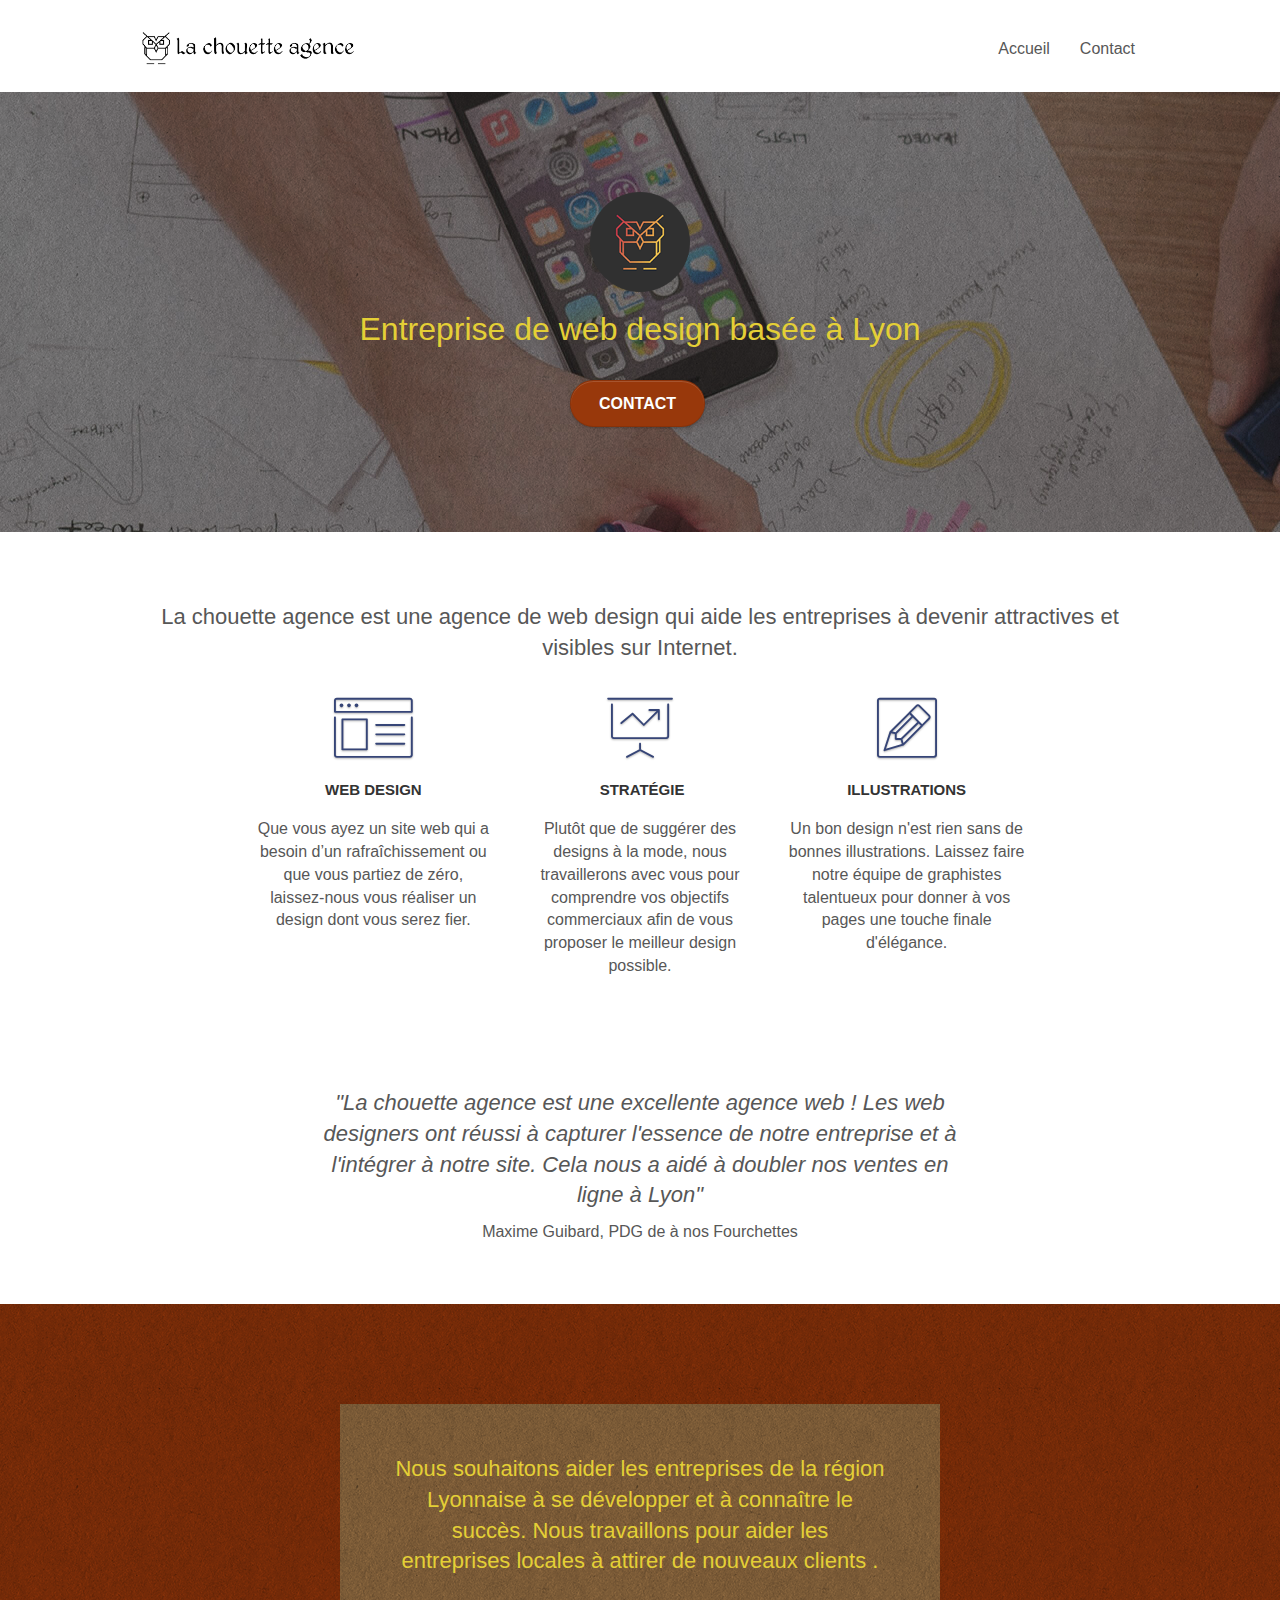
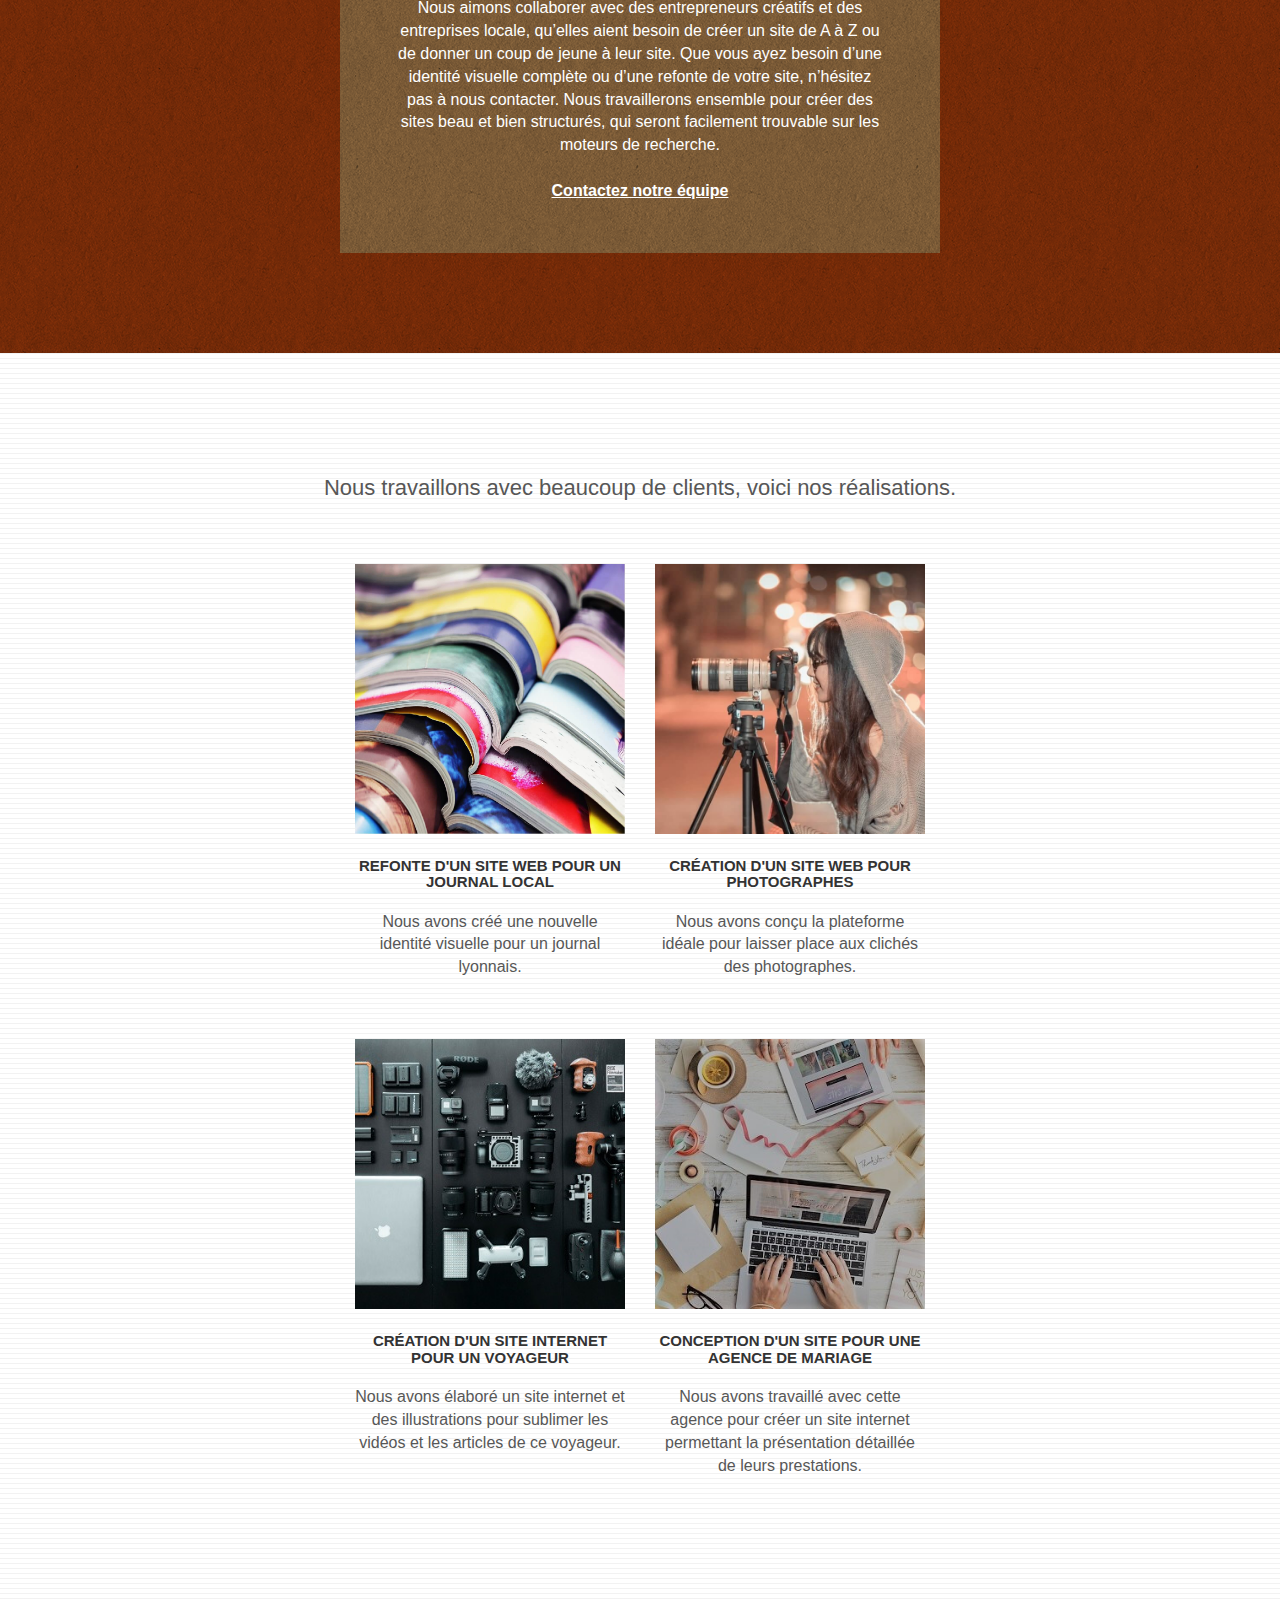
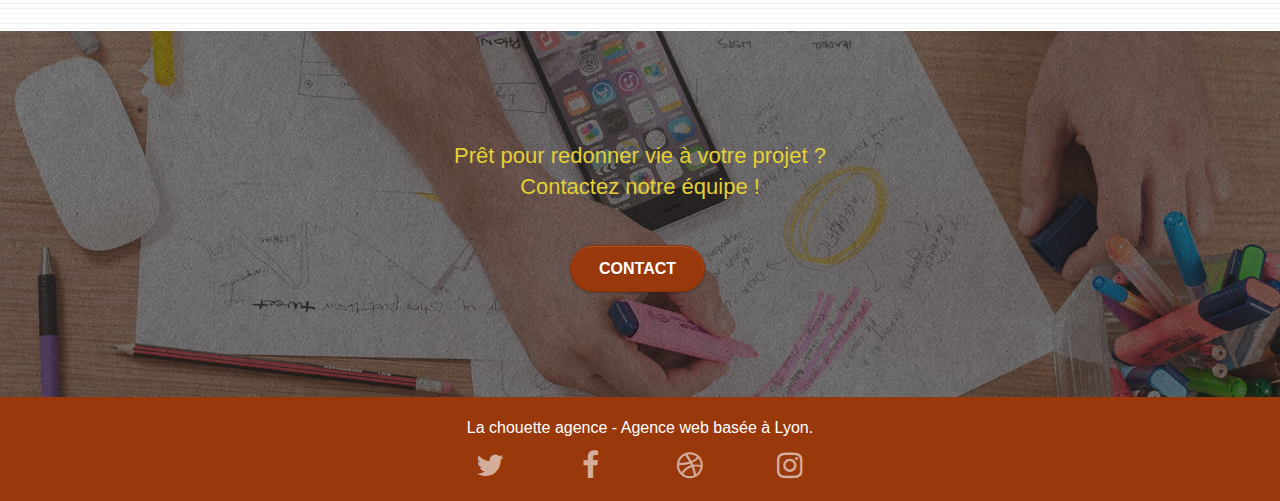
<file: index.html>
<!doctype html>
<html lang="fr">
<head>
    <meta charset="utf-8">
	<meta name="robots" content="index, follow">
	<meta name="keywords" content="La chouette agence ,agence design lyon, creation site web">
    <meta name="description" content="La chouette agence, entreprise de web design basée à Lyon, qui conseille et aide les entreprises à réaliser leur futur projet">
    <meta name="viewport" content="width=device-width, initial-scale=1.0, viewport-fit=cover">
    <link rel="shortcut icon" type="image/png" href="favicon.jpg">
    
	<link rel="stylesheet" href="https://maxcdn.bootstrapcdn.com/bootstrap/3.3.7/css/bootstrap.min.css" integrity="sha384-BVYiiSIFeK1dGmJRAkycuHAHRg32OmUcww7on3RYdg4Va+PmSTsz/K68vbdEjh4u" crossorigin="anonymous">
	<link rel="stylesheet" type="text/css" href="style.min.css">
	<link rel="stylesheet" type="text/css" href="./css/font-awesome.min.css">
	<link rel="stylesheet" type="text/css" href="./css/et-line.min.css"> 
	
    
	<script src="https://code.jquery.com/jquery-2.1.4.min.js" integrity="sha256-8WqyJLuWKRBVhxXIL1jBDD7SDxU936oZkCnxQbWwJVw=" crossorigin="anonymous"></script>
	<script src="https://maxcdn.bootstrapcdn.com/bootstrap/3.3.7/js/bootstrap.min.js" integrity="sha384-Tc5IQib027qvyjSMfHjOMaLkfuWVxZxUPnCJA7l2mCWNIpG9mGCD8wGNIcPD7Txa" crossorigin="anonymous"></script>
    <title>La chouette agence | Agence de web design</title>

<!-- Analytics -->
	<meta name="google-site-verification" content="vnjW07p3m4VYQJP4J05G9l8LM0Rbbx11mo4dgCZh3zg" />
<!-- Analytics END -->
    
</head>
<body>
<!-- Principal conteneur -->
<div class="page-container">
    
<!-- bloc-0 -->
<header class="bloc bgc-white l-bloc " id="bloc-0">
	<div class="container bloc-sm">

		<nav class="navbar row">
			<div class="navbar-header">
				<a class="navbar-brand" href="index.html"><img src="img/la-chouette-agence.png" alt="Bannière de La chouette agence" height="40" /></a>
				<button id="nav-toggle" type="button" class="ui-navbar-toggle navbar-toggle" data-toggle="collapse" data-target=".navbar-1">
					<span class="sr-only">Toggle navigation</span><span class="icon-bar"></span><span class="icon-bar"></span><span class="icon-bar"></span>
				</button>
			</div>
			<div class="collapse navbar-collapse navbar-1 special-dropdown-nav">
				<ul class="site-navigation nav navbar-nav">
					<li>
						<a href="index.html">Accueil</a>
					</li>
					<li>
						<a href="page2.html">Contact</a>
					</li>
				</ul>
			</div>
		</nav>
	</div>
</header>
<!-- bloc-0 END -->

<!-- bloc-1-presentation -->
<section class="bloc bgc-dark-slate-blue bg-banniere d-bloc bg-t-edge bloc-bg-texture texture-paper b-parallax" id="bloc-1-hero">
	<div class="container bloc-lg">
		<div class="row tight-width-whitespace">
			<div class="col-sm-12">
				<img src="img/logo.png" class="center-block image-resize-mode" width="100" alt="Logo de La chouette agence" />
				<h1 class="text-center hero-bloc-text tc-white ">
					Entreprise de web design basée à Lyon
				</h1>
				<div class="text-center">
					<a href="page2.html" class="btn btn-lg btn-clean btn-rd cta-hero btn-atomic-tangerine" id="cta-hero">Contact</a>
				</div>
			</div>
		</div>
	</div>
</section>
<!-- bloc-1-presentation END -->

<!-- bloc-2-services -->
<section class="bloc bgc-white l-bloc" id="bloc-2-services">
	<div class="container bloc-md">
		<div class="row">
			<div class="col-sm-12 text-center">
				<h2>La chouette agence est une agence de web design qui aide les entreprises à devenir attractives et visibles sur Internet.</h2>
			</div>
		</div>
		<div class="row voffset-lg med-width-whitespace">
			<div class="col-sm-4">
				<div class="text-center">
					<span class="et-icon-browser sm-shadow icon-dark-slate-blue icons icon-lg"></span>
				</div>
				<h3 class="mg-md text-center">
					Web design
				</h3>
				<p class="text-center ">
					Que vous ayez un site web qui a besoin d&rsquo;un rafraîchissement ou que vous partiez de zéro, laissez-nous vous réaliser un design dont vous serez fier.
				</p>
			</div>
			<div class="col-sm-4">
				<div class="text-center">
					<span class="et-icon-presentation sm-shadow icon-dark-slate-blue icons icon-lg"></span>
				</div>
				<h3 class="mg-md text-center">
					&nbsp;Stratégie
				</h3>
				<p class="text-center ">
					Plutôt que de suggérer des designs à la mode, nous travaillerons avec vous pour comprendre vos objectifs commerciaux afin de vous proposer le meilleur design possible.<br>
				</p>
			</div>
			<div class="col-sm-4">
				<div class="text-center">
					<span class="et-icon-edit sm-shadow icon-dark-slate-blue icons icon-lg"></span>
				</div>
				<h3 class="mg-md text-center">
					Illustrations
				</h3>
				<p class="text-center ">
					Un bon design n'est rien sans de bonnes illustrations. Laissez faire notre équipe de graphistes talentueux pour donner à vos pages une touche finale d'élégance.
				</p>
			</div>
		</div>
		<div class="row voffset-lg voffset">
			<div class="col-xs-12 col-md-8 col-md-offset-2 text-center">
				<h2>
					<em>"La chouette agence est une excellente agence web ! Les web designers ont réussi à capturer l'essence de notre entreprise et à l'intégrer à notre site. Cela nous a aidé à doubler nos ventes en ligne à Lyon"</em>
				</h2>
				<p> Maxime Guibard, PDG de à nos Fourchettes </p>
			</div>
		</div>
	</div>
</section>
<!-- bloc-2-services END -->

<!-- bloc-3-what-i-do -->
<section class="bloc tc-white bgc-atomic-tangerine bg-presentation d-bloc bloc-bg-texture texture-paper b-parallax" id="bloc-3-what-i-do">
	<div class="container bloc-lg">
		<div class="row tight-width-whitespace black-background">
			<div class="col-sm-12">
				<h2 class="mg-md text-center tc-white">
					Nous souhaitons aider les entreprises de la région Lyonnaise à se développer et à connaître le succès. Nous travaillons pour aider les entreprises locales à attirer de nouveaux clients .<br>
				</h2>
				<p class="text-center white">
					Nous aimons collaborer avec des entrepreneurs créatifs et des entreprises locale, qu’elles aient besoin de créer un site de A à Z ou de donner un coup de jeune à leur site. Que vous ayez besoin d’une identité visuelle complète ou d’une refonte de votre site, n’hésitez pas à nous contacter. Nous travaillerons ensemble pour créer des sites beau et bien structurés, qui seront facilement trouvable sur les moteurs de recherche. <br><br><a class="ltc-white bold-link" href="page2.html">Contactez notre équipe</a><br>
				</p>
			</div>
		</div>
	</div>
</section>
<!-- bloc-3-what-i-do END -->

<!-- bloc-4-portfolio -->
<section class="bloc bgc-white bg-lines-h2-bg bg-repeat l-bloc" id="bloc-4-portfolio">
	<div class="container bloc-lg">
		<div class="row">
			<div class="col-sm-12 text-center">
				<h2> Nous travaillons avec beaucoup de clients, voici nos réalisations. </h2>
			</div>
		</div>
		<div class="row tight-width-whitespace portfolio-row">
			<div class="col-sm-6">
				<a href="#" data-lightbox="img/1.jpg" data-gallery-id="gallery-1" data-caption="Refonte d'un site web pour un journal local" data-frame="snapshot-lb"><img src="img/1.jpg" alt="Création d'un nouveau site web pour un journal local" class="img-responsive portfolio-thumb" /></a>
				<h3 class="mg-md text-center">
					Refonte d'un site web pour un journal local
				</h3>
				<p class="text-center">
					Nous avons créé une nouvelle identité visuelle pour un journal lyonnais.
				</p>
			</div>
			<div class="col-sm-6">
				<a href="#" data-lightbox="img/2.jpg" data-gallery-id="gallery-1" data-caption="Création d'un site web pour photographes" data-frame="snapshot-lb"><img src="img/2.jpg" class="img-responsive portfolio-thumb" alt="Création d'un site web destiné aux photographes" /></a>
				<h3 class="mg-md text-center">
					Création d'un site web pour photographes
				</h3>
				<p class="text-center">
					Nous avons conçu la plateforme idéale pour laisser place aux clichés des photographes.
				</p>
			</div>
		</div>
		<div class="row tight-width-whitespace portfolio-row">
			<div class="col-sm-6">
				<a href="#" data-lightbox="img/3.jpg" data-gallery-id="gallery-1" data-caption="Création d'un site internet pour un voyageur" data-frame="snapshot-lb"><img src="img/3.jpg" class="img-responsive portfolio-thumb" alt="Création d'un site web recensant les différents outils du voyageur"/></a>
				<h3 class="mg-md text-center">
					Création d'un site internet pour un voyageur
				</h3>
				<p class="text-center">
					Nous avons élaboré un site internet et des illustrations pour sublimer les vidéos et les articles de ce voyageur.
				</p>
			</div>
			<div class="col-sm-6">
				<a href="#" data-lightbox="img/4.jpg" data-gallery-id="gallery-1" data-caption="Conception d'un site pour une agence de mariage" data-frame="snapshot-lb"><img src="img/4.jpg" class="img-responsive portfolio-thumb" alt="Création d'un site web de conception de mariage en ligne" /></a>
				<h3 class="mg-md text-center">
					Conception d'un site pour une agence de mariage
				</h3>
				<p class="text-center">
					Nous avons travaillé avec cette agence pour créer un site internet permettant la présentation détaillée de leurs prestations.
				</p>
			</div>
		</div>
	</div>
</section>
<!-- bloc-4-portfolio END -->

<!-- bloc-5-cta -->
<section class="bloc bgc-dark-slate-blue bg-banniere d-bloc bloc-bg-texture texture-paper" id="bloc-5-cta">
	<div class="container bloc-lg">
		<div class="row">
			<h2 class="mg-md text-center tc-white">
				Prêt pour redonner vie à votre projet ?<br>Contactez notre équipe !
			</h2>
			<div class="col-sm-12 text-center">
				<a href="page2.html" class="btn btn-atomic-tangerine btn-clean btn-rd btn-lg cta-hero">Contact</a>
			</div>
		</div>
	</div>
</section>
<!-- bloc-5-cta END -->

<!-- Footer - bloc-8 -->
<footer class="bloc bgc-atomic-tangerine d-bloc" id="bloc-8">
	<div class="container bloc-sm">
		<div class="row">
			<div class="col-sm-12">
				<p class="text-center white">
					La chouette agence - Agence web basée à Lyon.<br>
				</p>
				<div class="row row-no-gutters social">
					<div class="col-sm-3">
						<div class="text-center">
							<a class="social" href="index.html"><span class="fa fa-twitter icon-md"></span></a>
						</div>
					</div>
					<div class="col-sm-3">
						<div class="text-center">
							<a class="social" href="index.html"><span class="fa fa-facebook icon-md"></span></a>
						</div>
					</div>
					<div class="col-sm-3">
						<div class="text-center">
							<a class="social" href="index.html"><span class="fa fa-dribbble icon-md"></span></a>
						</div>
					</div>
					<div class="col-sm-3">
						<div class="text-center">
							<a class="social" href="index.html"><span class="fa fa-instagram icon-md"></span></a>
						</div>
					</div>
				</div>
			</div>
		</div>
	</div>
</footer>
<!-- Footer - bloc-8 END -->

</div>
<!-- Principal conteneur END -->
    

</body>
</html>
</file>
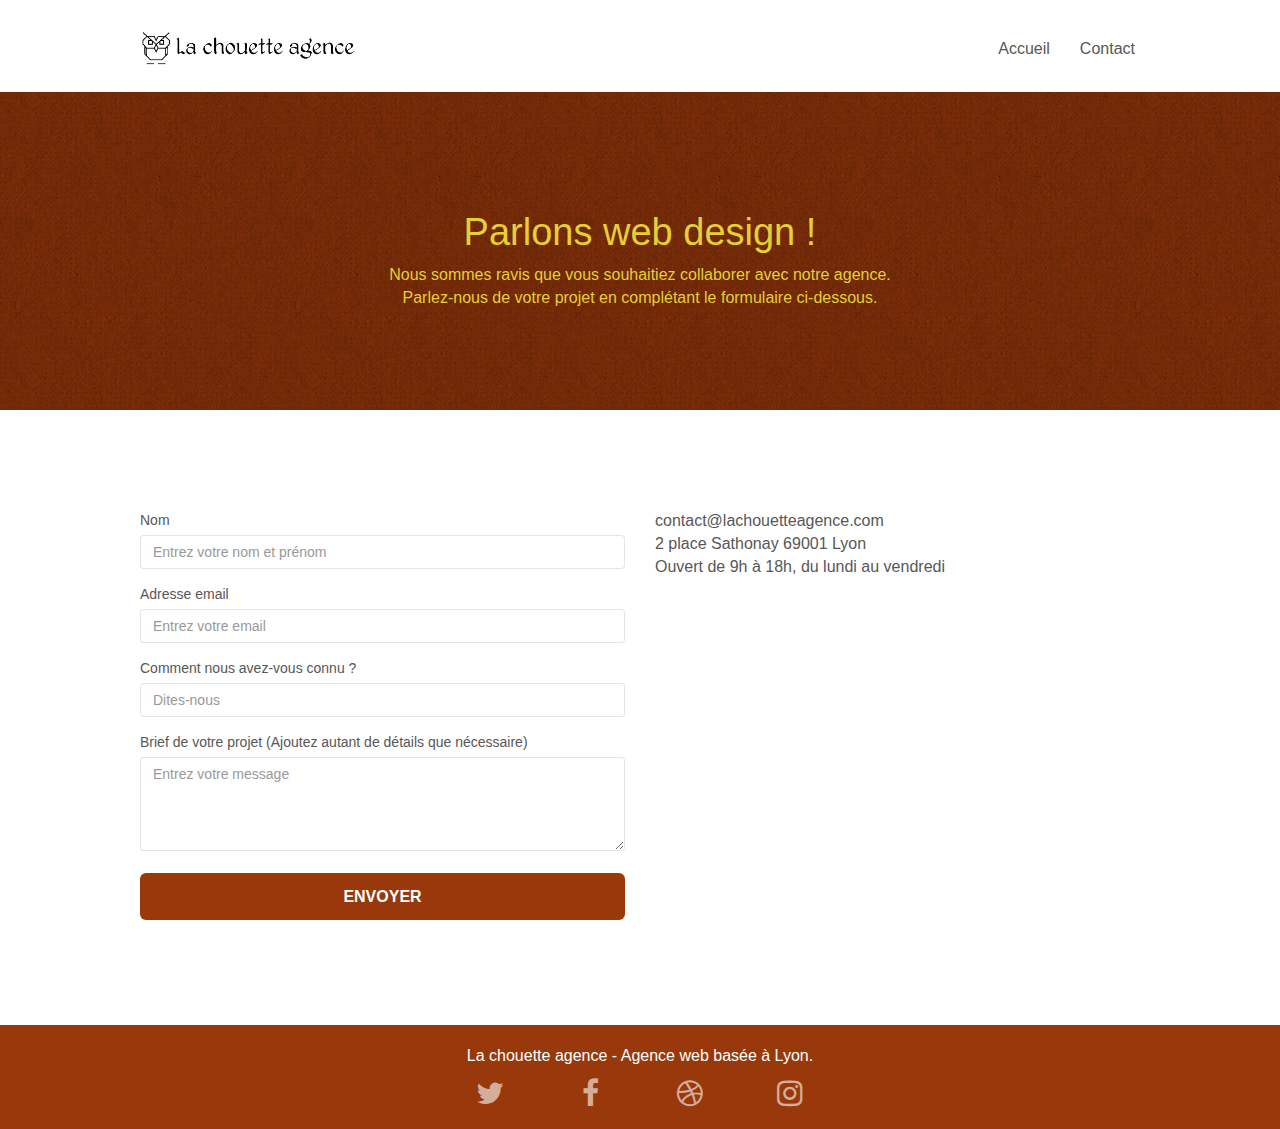
<file: page2.html>
<!doctype html>
<html lang="fr">
<head>
    <meta charset="utf-8">
	<meta name="robots" content="index, follow">
    <meta name="keywords" content="La chouette agence ,agence design lyon, creation site web">
    <meta name="description" content="La chouette agence, entreprise de web design basée à Lyon, qui conseille et aide les entreprises à réaliser leur futur projet">
    <meta name="viewport" content="width=device-width, initial-scale=1.0, viewport-fit=cover">
    <link rel="shortcut icon" type="image/png" href="favicon.jpg">
    
	<link rel="stylesheet" href="https://maxcdn.bootstrapcdn.com/bootstrap/3.3.7/css/bootstrap.min.css" integrity="sha384-BVYiiSIFeK1dGmJRAkycuHAHRg32OmUcww7on3RYdg4Va+PmSTsz/K68vbdEjh4u" crossorigin="anonymous">
	<link rel="stylesheet" type="text/css" href="style.min.css">
	<link rel="stylesheet" type="text/css" href="./css/font-awesome.min.css">
	<link rel="stylesheet" type="text/css" href="./css/et-line.min.css">
	
    
	<script src="https://code.jquery.com/jquery-2.1.4.min.js" integrity="sha256-8WqyJLuWKRBVhxXIL1jBDD7SDxU936oZkCnxQbWwJVw=" crossorigin="anonymous"></script>
	<script src="https://maxcdn.bootstrapcdn.com/bootstrap/3.3.7/js/bootstrap.min.js" integrity="sha384-Tc5IQib027qvyjSMfHjOMaLkfuWVxZxUPnCJA7l2mCWNIpG9mGCD8wGNIcPD7Txa" crossorigin="anonymous"></script>
    <title>Contact | La chouette agence</title>

<!-- Analytics -->
	<meta name="google-site-verification" content="vnjW07p3m4VYQJP4J05G9l8LM0Rbbx11mo4dgCZh3zg" />
<!-- Analytics END -->
    
</head>
<body>
<!-- Principal conteneur -->
<div class="page-container">
    
<!-- bloc-0 -->
<header class="bloc bgc-white l-bloc " id="bloc-0">
	<div class="container bloc-sm">
		<nav class="navbar row">
			<div class="navbar-header">
				<a class="navbar-brand" href="index.html"><img src="img/la-chouette-agence.png" alt="Bannière de La chouette agence" height="40" /></a>
				<button id="nav-toggle" type="button" class="ui-navbar-toggle navbar-toggle" data-toggle="collapse" data-target=".navbar-1">
					<span class="sr-only">Toggle navigation</span><span class="icon-bar"></span><span class="icon-bar"></span><span class="icon-bar"></span>
				</button>
			</div>
			<div class="collapse navbar-collapse navbar-1 special-dropdown-nav">
				<ul class="site-navigation nav navbar-nav">
					<li>
						<a href="index.html">Accueil</a>
					</li>
					<li>
						<a href="page2.html">Contact</a>
					</li>
				</ul>
			</div>
		</nav>
	</div>
</header>
<!-- bloc-0 END -->

<!-- bloc-6 -->
<section class="bloc bg-dots-bg bg-repeat bgc-atomic-tangerine d-bloc bloc-bg-texture texture-paper" id="bloc-6">
	<div class="container bloc-lg">
		<div class="row">
			<div class="col-sm-12">
				<h1 class="text-center hero-bloc-text tc-white">
					Parlons web design !
				</h1>
				<p class="text-center mg-lg tc-white tight-width-whitespace">
					Nous sommes ravis que vous souhaitiez collaborer avec notre agence.<br>
					Parlez-nous de votre projet en complétant le formulaire ci-dessous.
				</p>
			</div>
		</div>
	</div>
</section>
<!-- bloc-6 END -->

<!-- bloc-7 -->
<main class="bloc bgc-white l-bloc" id="bloc-7">
	<div class="container bloc-lg">
		<div class="row">
			<div class="col-sm-6">
				<form id="form_1" novalidate>
					<div class="form-group">
						<label for="name">
							Nom
						</label>
						<input id="name" type="text" placeholder="Entrez votre nom et prénom" class="form-control" required tabindex="0" />
					</div>
					<div class="form-group">
						<label for="email">
							Adresse email
						</label>
						<input id="email" placeholder="Entrez votre email" class="form-control" type="email" required tabindex="0"/>
					</div>
					<div class="form-group">
						<label for="input_504">
							Comment nous avez-vous connu ?
						</label>
						<input class="form-control" placeholder="Dites-nous" type="email" required id="input_504" tabindex="0" />
					</div>
					<div class="form-group">
						<label for="message">
							Brief de votre projet (Ajoutez autant de détails que nécessaire)<br>
						</label><textarea id="message" placeholder="Entrez votre message" class="form-control" rows="4" cols="50" required tabindex="0"></textarea>
					</div> 
					<button class="bloc-button btn btn-lg btn-block cta-hero btn-atomic-tangerine" type="submit">
						Envoyer
					</button>
				</form>
			</div>
			<div class="col-sm-6">
				<p>
					contact@lachouetteagence.com<br>2 place Sathonay 69001 Lyon<br>Ouvert de 9h à 18h, du lundi au vendredi<br>
				</p>
			</div>
		</div>
	</div>
</main>
<!-- bloc-7 END -->

<!-- ScrollToTop Button -->
<a class="bloc-button btn btn-d scrollToTop" onclick="scrollToTarget('1')"><span class="fa fa-chevron-up"></span></a>
<!-- ScrollToTop Button END-->


<!-- Footer - bloc-8 -->
<footer class="bloc bgc-atomic-tangerine d-bloc" id="bloc-8">
	<div class="container bloc-sm">
		<div class="row">
			<div class="col-sm-12">
				<p class="text-center white">
					La chouette agence - Agence web basée à Lyon.<br>
				</p>
				<div class="row row-no-gutters social">
					<div class="col-sm-3">
						<div class="text-center">
							<a class="social" href="index.html"><span class="fa fa-twitter icon-md"></span></a>
						</div>
					</div>
					<div class="col-sm-3">
						<div class="text-center">
							<a class="social" href="index.html"><span class="fa fa-facebook icon-md"></span></a>
						</div>
					</div>
					<div class="col-sm-3">
						<div class="text-center">
							<a class="social" href="index.html"><span class="fa fa-dribbble icon-md"></span></a>
						</div>
					</div>
					<div class="col-sm-3">
						<div class="text-center">
							<a class="social" href="index.html"><span class="fa fa-instagram icon-md"></span></a>
						</div>
					</div>
				</div>
			</div>
		</div>
	</div>
</footer>
<!-- Footer - bloc-8 END -->

</div>
<!-- Principal conteneur END -->
    

</body>
</html>
</file>
<file: style.min.css>
body{margin:0;padding:0;background:#fff;overflow-x:hidden;-webkit-font-smoothing:antialiased;-moz-osx-font-smoothing:grayscale}a,button{transition:all .3s ease-in-out;outline:0!important}a:hover{text-decoration:none;cursor:pointer}#page-loading-blocs-notifaction{position:fixed;top:0;bottom:0;width:100%;z-index:100000;background:#fff url(img/pageload-spinner.gif) no-repeat center center}.bloc{width:100%;clear:both;background:50% 50% no-repeat;padding:0 50px;-webkit-background-size:cover;-moz-background-size:cover;-o-background-size:cover;background-size:cover;position:relative}.bloc .container{padding-left:0;padding-right:0}.bloc-lg{padding:100px 50px}.bloc-md{padding:50px}.bloc-sm{padding:20px 50px}.bg-b-edge,.bg-bl-edge,.bg-br-edge,.bg-center,.bg-l-edge,.bg-r-edge,.bg-repeat,.bg-t-edge,.bg-tl-edge,.bg-tr-edge{-webkit-background-size:auto!important;-moz-background-size:auto!important;-o-background-size:auto!important;background-size:auto!important}.bg-repeat{background:repeat}.bg-t-edge{background:top no-repeat}.bloc-bg-texture::before{content:"";background-size:2px 2px;position:absolute;top:0;bottom:0;left:0;right:0}.texture-paper::before{background:url(img/texture-paper.png);background-size:280px 280px}.b-parallax{background-attachment:fixed}.d-bloc{color:rgba(255,255,255,.7)}.d-bloc button:hover{color:rgba(255,255,255,.9)}.d-bloc .icon-round,.d-bloc .icon-rounded,.d-bloc .icon-semi-rounded-a,.d-bloc .icon-semi-rounded-b,.d-bloc .icon-square{border-color:rgba(255,255,255,.9)}.d-bloc .divider-h span{border-color:rgba(255,255,255,.2)}.d-bloc .a-btn,.d-bloc .navbar a,.d-bloc .navbar-brand,.d-bloc a .icon-lg,.d-bloc a .icon-md,.d-bloc a .icon-sm,.d-bloc a .icon-xl,.d-bloc h1 a,.d-bloc h2 a,.d-bloc h3 a,.d-bloc h4 a,.d-bloc h5 a,.d-bloc h6 a,.d-bloc p a{color:rgba(255,255,255,.6)}.d-bloc .a-btn:hover,.d-bloc .navbar a:hover,.d-bloc .navbar-brand:hover,.d-bloc a:hover .icon-lg,.d-bloc a:hover .icon-md,.d-bloc a:hover .icon-sm,.d-bloc a:hover .icon-xl,.d-bloc h1 a:hover,.d-bloc h2 a:hover,.d-bloc h3 a:hover,.d-bloc h4 a:hover,.d-bloc h5 a:hover,.d-bloc h6 a:hover,.d-bloc p a:hover{color:rgba(255,255,255,1)}.d-bloc .navbar-toggle .icon-bar{background:rgba(255,255,255,1)}.d-bloc .btn-wire,.d-bloc .btn-wire:hover{color:rgba(255,255,255,1);border-color:rgba(255,255,255,1)}.d-bloc .panel{color:rgba(0,0,0,.5)}.d-bloc .panel button:hover{color:rgba(0,0,0,.7)}.d-bloc .panel icon{border-color:rgba(0,0,0,.7)}.d-bloc .panel .divider-h span{border-color:rgba(0,0,0,.1)}.d-bloc .panel .a-btn{color:rgba(0,0,0,.6)}.d-bloc .panel .a-btn:hover{color:rgba(0,0,0,1)}.d-bloc .panel .btn-wire,.d-bloc .panel .btn-wire:hover{color:rgba(0,0,0,.7);border-color:rgba(0,0,0,.3)}.d-bloc .panel,.l-bloc{color:rgba(0,0,0,.5)}.d-bloc .panel button:hover,.l-bloc button:hover{color:rgba(0,0,0,.7)}.l-bloc .icon-round,.l-bloc .icon-rounded,.l-bloc .icon-semi-rounded-a,.l-bloc .icon-semi-rounded-b,.l-bloc .icon-square{border-color:rgba(0,0,0,.7)}.d-bloc .panel .divider-h span,.l-bloc .divider-h span{border-color:rgba(0,0,0,.1)}.d-bloc .panel .a-btn,.l-bloc .a-btn,.l-bloc .navbar a,.l-bloc .navbar-brand,.l-bloc a .icon-lg,.l-bloc a .icon-md,.l-bloc a .icon-sm,.l-bloc a .icon-xl,.l-bloc h1 a,.l-bloc h2 a,.l-bloc h3 a,.l-bloc h4 a,.l-bloc h5 a,.l-bloc h6 a,.l-bloc p a{color:rgba(0,0,0,.6)}.d-bloc .panel .a-btn:hover,.l-bloc .a-btn:hover,.l-bloc .navbar a:hover,.l-bloc .navbar-brand:hover,.l-bloc a:hover .icon-lg,.l-bloc a:hover .icon-md,.l-bloc a:hover .icon-sm,.l-bloc a:hover .icon-xl,.l-bloc h1 a:hover,.l-bloc h2 a:hover,.l-bloc h3 a:hover,.l-bloc h4 a:hover,.l-bloc h5 a:hover,.l-bloc h6 a:hover,.l-bloc p a:hover{color:rgba(0,0,0,1)}.l-bloc .navbar-toggle .icon-bar{color:rgba(0,0,0,.6)}.d-bloc .panel .btn-wire,.d-bloc .panel .btn-wire:hover,.l-bloc .btn-wire,.l-bloc .btn-wire:hover{color:rgba(0,0,0,.7);border-color:rgba(0,0,0,.3)}.voffset{margin-top:30px}.voffset-lg{margin-top:80px}.row-no-gutters{margin-right:0;margin-left:0}.row.row-no-gutters>[class*=" col-"],.row.row-no-gutters>[class^=col-]{padding-right:0;padding-left:0}#bloc-1-hero h1{font-size:32px}.navbar{margin-bottom:0;z-index:1}.navbar-brand{height:auto;padding:3px 15px;font-size:25px;font-weight:400;font-weight:600;line-height:44px}.navbar-brand img{max-height:200px;margin:0 5px 0 0;display:inline}.navbar-brand img[src$=svg]{min-width:100px}.nav-center .navbar-brand img{margin:0}.navbar .nav{padding-top:2px;margin-right:-16px;float:right;z-index:1}.nav>li{float:left;margin-top:4px;font-size:16px}.navbar-nav .open .dropdown-menu>li>a{text-align:inherit}.nav>li a:focus,.nav>li a:hover{background:0 0}.navbar-toggle{margin:10px 10px 0 0;border:0}.navbar-toggle:hover{background:0 0!important}.navbar-toggle .icon-bar{background-color:rgba(0,0,0,.5);width:26px}.nav-invert .navbar .nav{float:left}.nav-invert .navbar-brand,.nav-invert .navbar-header{float:right;position:relative;z-index:2}@media (min-width:768px){.site-navigation{position:absolute;top:50%;right:20px;transform:translate(0,-50%);-webkit-transform:translateY(-50%)}.nav>li .dropdown-menu a,.nav>li .dropdown-menu a:hover{color:#484848}.nav-invert .site-navigation{left:0;right:0}.nav-center{text-align:center}.nav-center .navbar-header{width:100%}.nav-center .nav>li,.nav-center .navbar-brand,.nav-center .navbar-header{float:none;display:inline-block}.nav-center .site-navigation{position:relative;width:100%;right:0;margin-right:0;margin-top:20px}.nav-center.mini-nav .navbar-toggle{float:none;margin:10px auto 0}}.nav>li>.dropdown a{background:0 0!important;display:block;padding:14px 15px}nav .caret{margin:0 5px}.dropdown-menu .dropdown-menu{top:-8px;left:100%}.dropdown-menu .dropmenu-flow-right{top:100%;left:0;margin-left:-1px;border-top-left-radius:0;border-top-right-radius:0}.dropdown-menu .dropdown span{border:4px solid #000;border-top-color:transparent;border-right-color:transparent;border-bottom-color:transparent;margin:6px -5px 0 0!important;float:right}.mg-md{margin-top:10px;margin-bottom:20px}.mg-lg{margin-top:10px;margin-bottom:40px}.btn{margin:0 5px 5px 0}.btn.pull-right{margin:0 0 5px 5px}.btn-d,.btn-d:focus,.btn-d:hover{color:#fff;background:rgba(0,0,0,.3)}button{outline:0!important}.btn-rd{border-radius:40px}.btn-clean{border:1px solid rgba(0,0,0,.08);border-bottom-color:rgba(0,0,0,.1);text-shadow:0 1px 0 rgba(0,0,1,.1);box-shadow:0 1px 3px rgba(0,0,1,.25),inset 0 1px 0 0 rgba(255,255,255,.15)}.icon-md{font-size:30px!important}.icon-lg{font-size:60px!important}.sm-shadow{text-shadow:0 1px 2px rgba(0,0,0,.3)}.panel-sq,.panel-sq .panel-footer,.panel-sq .panel-heading{border-radius:0}.panel-rd{border-radius:30px}.panel-rd .panel-heading{border-radius:29px 29px 0 0}.panel-rd .panel-footer{border-radius:0 0 29px 29px}.form-control{border-color:rgba(0,0,0,.1);box-shadow:none}.scrollToTop{width:40px;height:40px;position:fixed;bottom:20px;right:20px;opacity:0;z-index:500;transition:all .3s ease-in-out}.scrollToTop span{margin-top:6px}.showScrollTop{font-size:14px;opacity:1}a[data-lightbox]{position:relative;display:block;text-align:center}a[data-lightbox]:hover::before{content:"+";font-family:HelveticaNeue-Light,"Helvetica Neue Light","Helvetica Neue",Helvetica,Arial;font-size:32px;width:50px;height:50px;margin-left:-25px;border-radius:50%;background:rgba(0,0,0,.6);color:#fff;font-weight:100;z-index:1;position:absolute;top:50%;transform:translateY(-50%);-webkit-transform:translateY(-50%)}a[data-lightbox]:hover img{opacity:.6;-webkit-animation-fill-mode:none;animation-fill-mode:none}#lightbox-modal{display:flex;align-items:center}#lightbox-modal .modal-dialog{width:90%;max-width:900px;margin:0 auto 0}#lightbox-modal .modal-dialog img{max-height:90vh;margin:0 auto}.lightbox-caption{padding:20px;color:#fff;background:rgba(0,0,0,.5);position:absolute;left:15px;right:15px;bottom:5px}.close-lightbox{color:#fff;font-size:30px;position:absolute;top:20px;right:20px;z-index:20;background:rgba(0,0,0,.5);border:none;line-height:30px;padding:0 9px 5px;opacity:.3}.close-lightbox:hover,.next-lightbox:hover,.prev-lightbox:hover{opacity:1;color:#fff}.next-lightbox,.prev-lightbox{font-size:20px;color:rgba(255,255,255,.9);background:rgba(0,0,0,.5);transition:all .2s ease-in-out;position:absolute;top:45%;z-index:1;opacity:.4}.next-lightbox{padding:6px 8px 1px 13px;right:25px}.prev-lightbox{padding:6px 13px 1px 10px;left:25px}.snapshot-lb .modal-body{padding-bottom:45px}.snapshot-lb .lightbox-caption{padding:0;color:rgba(0,0,0,.5);background:0 0}.btn,a,h1,h2,h3,h4,h5,h6,label,p{font-family:helvetica;font-weight:400;color:#575757!important}.container{max-width:1000px}.hero-bloc-text{font-size:38px}.hero-bloc-text-sub{font-size:36px}.statement-bloc-text{line-height:26px;font-style:italic;font-size:20px;text-align:center;font-weight:lighter;max-width:520px;margin:auto auto auto auto}p{font-size:16px}.tight-width-whitespace{max-width:600px;margin:auto auto auto auto}.h1{font-size:20px;font-family:"Open Sans"}.cta-hero{margin-top:22px;color:#fff!important;text-transform:uppercase;padding:12px 28px 12px 28px;font-size:16px;font-weight:700}.social{max-width:400px;margin:auto auto auto auto}h2{font-size:22px;line-height:1.4em;position:relative}h3{font-size:15px;text-transform:uppercase;font-weight:700;color:#333!important}.med-width-whitespace{max-width:800px;margin:auto auto auto auto;box-shadow:0 0 0 #000}h1{color:#333!important}h4{color:#333!important}.icons{margin-bottom:14px;margin-top:24px}.white{color:#fff!important}.portfolio-thumb{margin-bottom:24px}.portfolio-row{margin-bottom:44px;margin-top:50px}.avatar{box-shadow:0 4px 9px rgba(0,0,0,.3)}.black-background{background-color:rgba(165,147,99,.7);padding:40px 40px 40px 40px}.bold-link{font-weight:900;text-decoration:underline!important}.bgc-white{background-color:#fff}.bgc-dark-slate-blue{background-color:#364577}.bgc-atomic-tangerine{background-color:#98380b}.tc-white{color:#e4cf36!important}.btn-atomic-tangerine{background:#98380b;color:#fff!important}.btn-atomic-tangerine:hover{background:#742a08!important;color:#fff!important}.ltc-white{color:#fff!important}.ltc-white:hover{color:#ccc!important}.ltc-atomic-tangerine{color:#98380b!important}.ltc-atomic-tangerine:hover{color:#742a08!important}.icon-dark-slate-blue{color:#364577!important;border-color:#364577!important}.bg-dots-bg{background-image:url(img/dots-bg.png)}.bg-lines-h2-bg{background-image:url(img/lines-h2-bg.png)}.bg-banniere{background-image:url(img/la-chouette-agence-banniere.jpg)}.bg-presentation{background-image:url(img/image-de-presentation.jpeg)}@media (max-width:1024px){.bloc{padding-left:20px;padding-right:20px}.bloc-tile-2.full-width-bloc .container,.bloc-tile-3.full-width-bloc .container,.bloc-tile-4.full-width-bloc .container,.bloc.full-width-bloc{padding-left:0;padding-right:0}}@media (max-width:992px) and (min-width:768px){.navbar .nav{max-width:80%}.nav-center.navbar .nav{max-width:100%}}@media only screen and (min-width:768px) and (max-width:1024px) and (orientation:landscape){.b-parallax{background-attachment:scroll}}@media only screen and (min-width:1024px) and (max-width:1366px) and (-webkit-min-device-pixel-ratio:1.5){.b-parallax{background-attachment:scroll}}@media (max-width:991px){.container{width:100%}.b-parallax{background-attachment:scroll}#hero-bloc,.page-container{overflow-x:hidden;position:relative}.bloc-group,.bloc-group .bloc{display:block;width:100%}}@media (max-width:767px){.page-container{overflow-x:hidden;position:relative}#disqus_thread,h1,h2,h3,h4,h5,h6,p{padding-left:10px!important;padding-right:10px!important}.b-parallax{background-attachment:scroll}.navbar .nav{padding-top:0;border-top:1px solid rgba(0,0,0,.2);float:none!important}.navbar.row{margin-left:0;margin-right:0}.site-navigation{position:inherit;transform:none;-webkit-transform:none;-ms-transform:none}.nav>li{margin-top:0;border-bottom:1px solid rgba(0,0,0,.1);background:rgba(0,0,0,.05);text-align:left;padding-left:15px;width:100%}.nav>li:hover{background:rgba(0,0,0,.08)}.dropdown .dropdown a .caret{float:none;margin:5px 0 0 10px!important;border:4px solid #000;border-bottom-color:transparent;border-right-color:transparent;border-left-color:transparent}#hero-bloc .navbar .nav{background:rgba(0,0,0,.8)}#hero-bloc .navbar .nav a{color:rgba(255,255,255,.6)}.hero{padding:50px 0}.hero-nav{left:-1px;right:-1px}.navbar-collapse{padding:0;overflow-x:hidden;-webkit-box-shadow:none;box-shadow:none}.navbar-brand img{max-height:40px;width:auto}.nav-invert .navbar-header{float:none;width:100%}.nav-invert .navbar-toggle{float:left;margin-left:10px}.bloc{padding-left:0;padding-right:0}.bloc-lg,.bloc-xl,.bloc-xxl{padding:40px 0}.bloc-md,.bloc-sm{padding-left:0;padding-right:0}.bloc-fill-screen .fill-bloc-bottom-edge,.bloc-fill-screen .fill-bloc-top-edge,.bloc-tile-2 .container,.bloc-tile-3 .container,.bloc-tile-4 .container{padding-left:0;padding-right:0}.a-block{padding:0 10px}.btn-dwn{display:none}.voffset{margin-top:5px}.voffset-md{margin-top:20px}.voffset-lg{margin-top:30px}form{padding:5px}.close-lightbox{display:inline-block}.blocsapp-device-iphone5{background-size:216px 425px;padding-top:60px;width:216px;height:425px}.blocsapp-device-iphone5 img{width:180px;height:320px}}@media (max-width:400px){.bloc{padding-left:0;padding-right:0}}@media (max-width:767px){.bloc-mob-center-text{text-align:center}}
</file>
